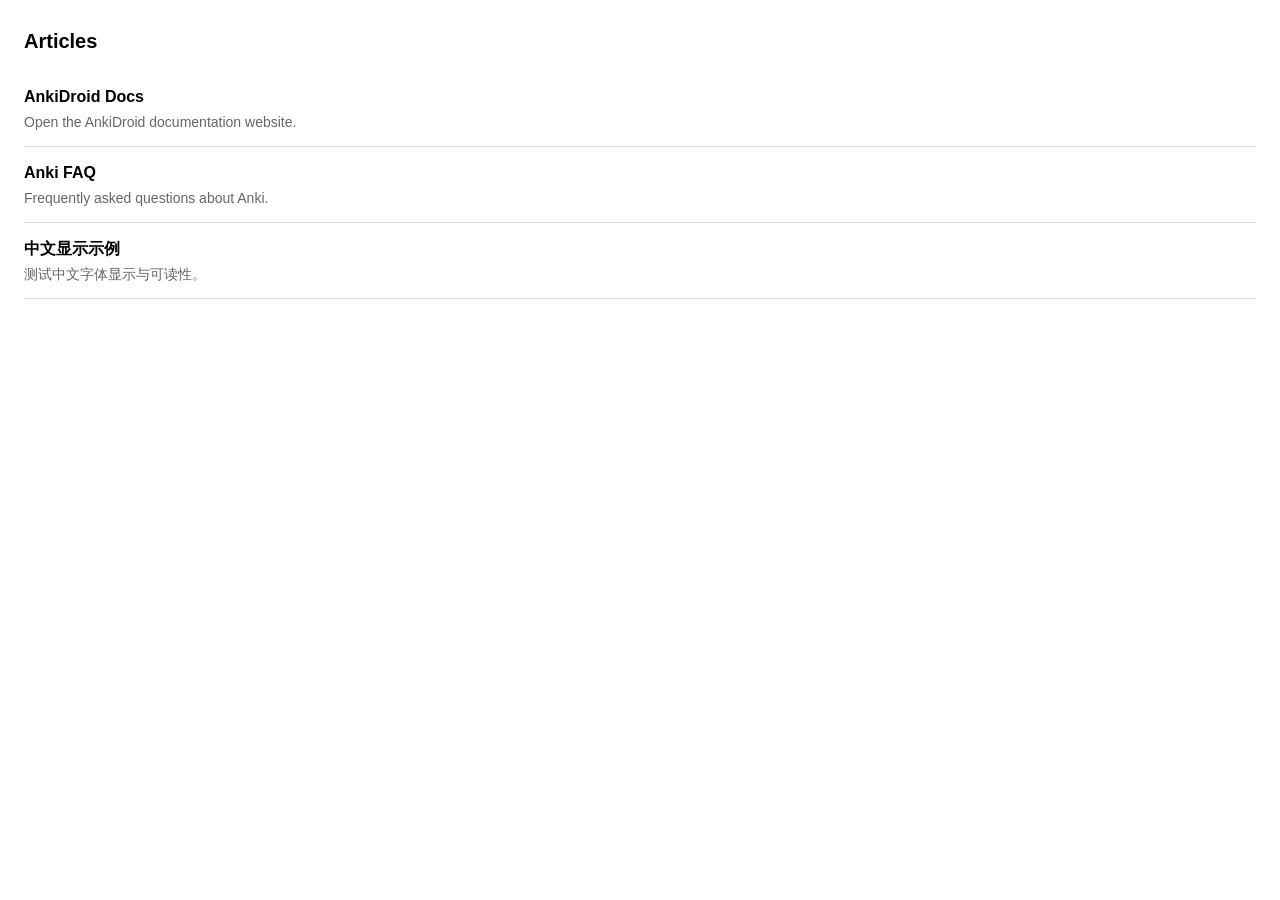
<file: AnkiDroid/src/main/assets/articles/index.html>
<!doctype html>
<html>
  <head>
    <meta charset="utf-8" />
    <meta name="viewport" content="width=device-width, initial-scale=1" />
    <title>Articles</title>
    <link rel="stylesheet" href="fonts.css" />
    <style>
      body {
        font-family: "Noto Sans SC", "Noto Sans CJK SC", "Source Han Sans SC",
                     "PingFang SC", "Hiragino Sans GB", "Microsoft YaHei",
                     "WenQuanYi Micro Hei", "Droid Sans Fallback", "Noto Sans",
                     sans-serif;
        padding: 16px;
        line-height: 1.7;
        font-size: 16px;
        -webkit-font-smoothing: antialiased;
        text-rendering: optimizeLegibility;
        word-break: break-word;
      }
      h1 { font-size: 20px; margin-top: 0; }
      .article { padding: 12px 0; border-bottom: 1px solid #ddd; }
      .article a { text-decoration: none; color: inherit; }
      .article-title { font-weight: bold; }
      .article-desc { color: #666; font-size: 14px; }
    </style>
  </head>
  <body>
    <h1>Articles</h1>
    <div class="article">
      <a href="https://docs.ankidroid.org" target="_blank" rel="noopener noreferrer">
        <div class="article-title">AnkiDroid Docs</div>
        <div class="article-desc">Open the AnkiDroid documentation website.</div>
      </a>
    </div>
    <div class="article">
      <a href="https://faqs.ankiweb.net/" target="_blank" rel="noopener noreferrer">
        <div class="article-title">Anki FAQ</div>
        <div class="article-desc">Frequently asked questions about Anki.</div>
      </a>
    </div>
    <div class="article">
      <a href="zh-demo.html">
        <div class="article-title">中文显示示例</div>
        <div class="article-desc">测试中文字体显示与可读性。</div>
      </a>
    </div>
  </body>
</html>
</file>
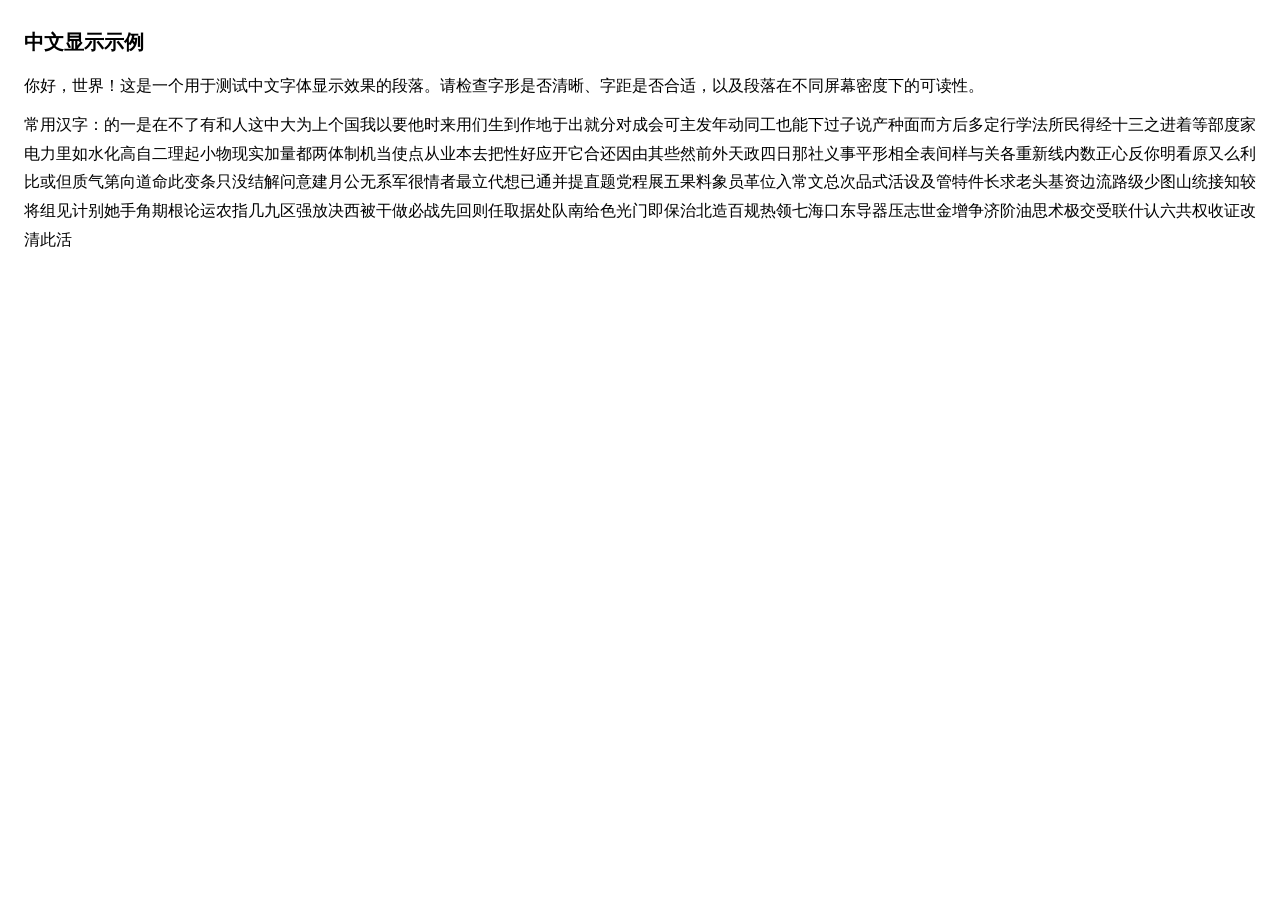
<file: AnkiDroid/src/main/assets/articles/zh-demo.html>
<!doctype html>
<html>
  <head>
    <meta charset="utf-8" />
    <meta name="viewport" content="width=device-width, initial-scale=1" />
    <title>中文排版示例</title>
    <link rel="stylesheet" href="fonts.css" />
    <style>
      body { padding: 16px; line-height: 1.8; font-size: 16px; }
      h1 { font-size: 20px; margin: 0 0 12px; }
      p { margin: 10px 0; }
    </style>
  </head>
  <body>
    <h1>中文显示示例</h1>
    <p>你好，世界！这是一个用于测试中文字体显示效果的段落。请检查字形是否清晰、字距是否合适，以及段落在不同屏幕密度下的可读性。</p>
    <p>常用汉字：的一是在不了有和人这中大为上个国我以要他时来用们生到作地于出就分对成会可主发年动同工也能下过子说产种面而方后多定行学法所民得经十三之进着等部度家电力里如水化高自二理起小物现实加量都两体制机当使点从业本去把性好应开它合还因由其些然前外天政四日那社义事平形相全表间样与关各重新线内数正心反你明看原又么利比或但质气第向道命此变条只没结解问意建月公无系军很情者最立代想已通并提直题党程展五果料象员革位入常文总次品式活设及管特件长求老头基资边流路级少图山统接知较将组见计别她手角期根论运农指几九区强放决西被干做必战先回则任取据处队南给色光门即保治北造百规热领七海口东导器压志世金增争济阶油思术极交受联什认六共权收证改清此活
</file>
<file: AnkiDroid/src/main/assets/articles/fonts.css>
html, body {
  font-family: 'Noto Sans SC', 'Noto Sans CJK SC', 'Source Han Sans SC',
               'PingFang SC', 'Hiragino Sans GB', 'Microsoft YaHei',
               'WenQuanYi Micro Hei', 'Droid Sans Fallback', 'Noto Sans',
               sans-serif;
  line-height: 1.7;
  -webkit-font-smoothing: antialiased;
  text-rendering: optimizeLegibility;
}
</file>
